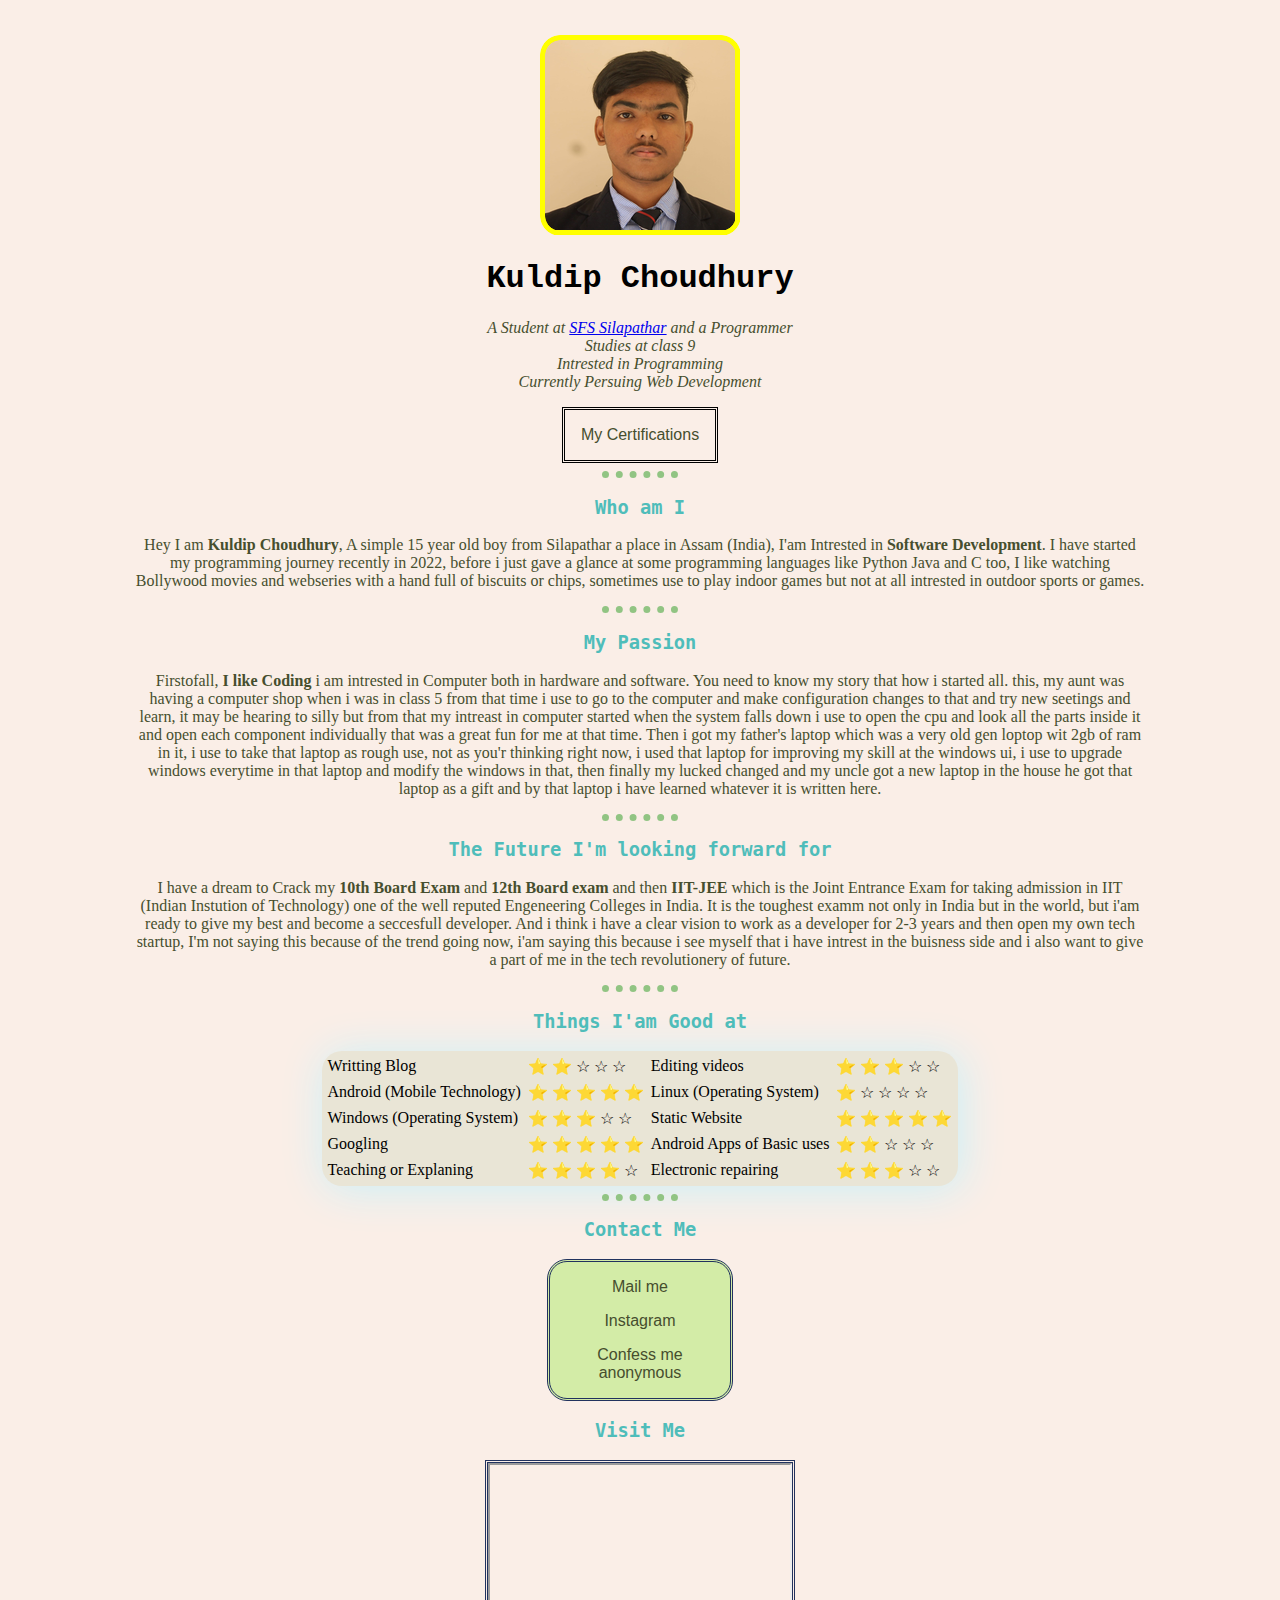
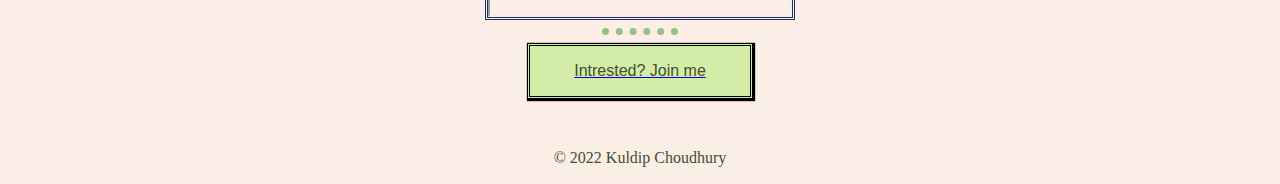
<file: index.html>
<!DOCTYPE html>
<html lang="en" dir="ltr">

<head>
  <meta charset="utf-8">
  <title>Know Kuldip Choudhury</title>
  <link rel="stylesheet" href="css/styles.css">
  <style>
    p {
      style=font-family: OCR A Std, monospace;
      color: #464E2E;
      text-align: center;
    }

    div.Profile_photo {
      text-align: center;
      margin-top: 35px;
    }

    h1 {
      text-align: center;
    }

    p {
      text-align: center;
      margin-right: 10%;
      margin-left: 10%;
    }

    div.Certificate_link {
      cursor: auto;
      border: 1px 1px 1px 1px ;
      margin: auto;
      border-color: black;
      border-style: double;
      max-width: 150px;
      font-family: sans-serif;
    }
    table {
      margin: auto;
      border: 1px black;
      border-style: none;
      border-radius: 20px;
      background-color: #E9E5D6;
      box-shadow: 3px 3px 43px #CAF0F8;
    }
    div.Contacters {
      border: 1px 1px 1px 1px ;
      margin: auto;
      border-color: #21325E;
      border-style: double;
      max-width: 180px;
      font-family: sans-serif;
      background-color: #D3ECA7;
      border-radius: 20px;
    }
    div.google_map {
      text-align: center;
      border: 1px 1px 1px 1px ;
      margin: auto;
      border-color: #21325E;
      border-style: double;
      max-width: 304px;
      max-height: 154px;
    }
    div.join {
      cursor: auto;
      border: 1px 1px 1px 1px ;
      margin: auto;
      margin-bottom: 50px;
      border-color: black;
      border-style: double;
      max-width: 220px;
      font-family: sans-serif;
      background-color: #D3ECA7;
      box-shadow: 1px 1px 1px 1px black;
    }

  </style>
</head>


<body>
  <div class="Profile_photo">
    <img src="profilepic_png.png" alt="Kuldip Profile Picture">
  </div>
  <h1 style="font-family:Andale Mono, monospace">Kuldip Choudhury</h1>
  <p><em> A Student at <a href=" https://www.sfssilapathar.com "> SFS Silapathar</a> and a Programmer <br>
      Studies at class 9 <br>
      Intrested in Programming <br>
      Currently Persuing Web Development </em></p>
  <div class="Certificate_link">
    <p><a style="  text-decoration: none; color: #464e2e;" href="Certification.html">My Certifications</a></p>
  </div>
  <hr>
  <h3>Who am I</h3>
  <p>Hey I am <strong>Kuldip Choudhury</strong>, A simple 15 year old boy from Silapathar a place in Assam (India), I'am Intrested in <strong>Software Development</strong>.
    I have started my programming journey recently in 2022, before i just gave a glance at some programming languages like
    Python Java and C too, I like watching Bollywood movies and webseries with a hand full of biscuits or chips, sometimes
    use to play indoor games but not at all intrested in outdoor sports or games.
    <hr>
  <h3> My Passion </h3>
  <p>Firstofall, <strong>I like Coding</strong> i am intrested in Computer both in hardware and software. You need to know my story that how i started all.
    this, my aunt was having a computer shop when i was in class 5 from that time i use to go to the computer and make configuration
    changes to that and try new seetings and learn, it may be hearing to silly but from that my intreast in computer started when the
    system falls down i use to open the cpu and look all the parts inside it and open each component individually that was a great fun
    for me at that time. Then i got my father's laptop which was a very old gen loptop wit 2gb of ram in it, i use to take that laptop as
    rough use, not as you'r thinking right now, i used that laptop for improving my skill at the windows ui, i use to upgrade windows everytime
    in that laptop and modify the windows in that, then finally my lucked changed and my uncle got a new laptop in the house he got that laptop
    as a gift and by that laptop i have learned whatever it is written here.</p>
  <hr>
  <h3> The Future I'm looking forward for</h3>
  <p>I have a dream to Crack my <strong>10th Board Exam</strong> and <strong>12th Board exam</strong> and then <strong>IIT-JEE</strong> which is the Joint Entrance Exam for taking admission in IIT (Indian Instution of Technology)
    one of the well reputed Engeneering Colleges in India. It is the toughest examm not only in India but in the world, but i'am ready to give my best and become a seccesfull developer. And i think i have a clear vision to work as a developer for 2-3
    years and then open my own tech startup, I'm not saying this because of the trend going now, i'am saying this because i see myself that i have intrest in the buisness side
    and i also want to give a part of me in the tech revolutionery of future.</p>
  <hr>



  <h3> Things I'am Good at </h3>
  <table cellspacing="5">

    <tr>
      <td>Writting Blog</td>
      <td> &#11088 &#11088 &#x2606 &#x2606 &#x2606 </td>

      <td>Editing videos</td>
      <td> &#11088 &#11088 &#11088 &#x2606 &#x2606 </td>
    </tr>
    <tr>
      <td>Android (Mobile Technology)</td>
      <td> &#11088 &#11088 &#11088 &#11088 &#11088 </td>

      <td>Linux (Operating System)</td>
      <td> &#11088 &#x2606 &#x2606 &#x2606 &#x2606 </td>
    </tr>
    <tr>
      <td>Windows (Operating System)</td>
      <td> &#11088 &#11088 &#11088 &#x2606 &#x2606 </td>

      <td>Static Website</td>
      <td> &#11088 &#11088 &#11088 &#11088 &#11088 </td>
    </tr>
    <tr>
      <td>Googling</td>
      <td> &#11088 &#11088 &#11088 &#11088 &#11088 </td>

      <td>Android Apps of Basic uses</td>
      <td> &#11088 &#11088 &#x2606 &#x2606 &#x2606 </td>
    </tr>
    <tr>
      <td>Teaching or Explaning</td>
      <td> &#11088 &#11088 &#11088 &#11088 &#x2606 </td>

      <td>Electronic repairing</td>
      <td> &#11088 &#11088 &#11088 &#x2606 &#x2606 </td>
    </tr>
  </table>

  <hr>
  <h3>Contact Me</h3>
  <div class="Contacters">
     <p><a style="  text-decoration: none; color: #464e2e;" href="mailto:kuldip.c2007@gmail.com"> Mail me </a> <br></p>
     <p><a style="  text-decoration: none; color: #464e2e;" href="https://instagram.com/kuldip_choudhury69?utm_medium=copy_link">Instagram</a> <br></p>
     <p><a style="  text-decoration: none; color: #464e2e;" href="https://www.confessout.com/kuldip69">Confess me anonymous</a> <br></p>
  </div>
  <h3>Visit Me</h3>
  <div class="google_map">
  <iframe
    src="https://www.google.com/maps/embed?pb=!1m18!1m12!1m3!1d14143.616137771649!2d94.7189111707756!3d27.596504691983544!2m3!1f0!2f0!3f0!3m2!1i1024!2i768!4f13.1!3m3!1m2!1s0x3740ecce868ecd17%3A0xeae10b8c240827cc!2sSilapathar%2C%20Assam%20787059!5e0!3m2!1sen!2sin!4v1644397917193!5m2!1sen!2sin"
    width="300" height="150" style=;" loading:""> </iframe>
  </div>
  <hr>
  <div class="join">
  <a href="getintouch.html">
    <p> Intrested? Join me<p>
  </a>
  </div>
  <footer>
    <p>© 2022 Kuldip Choudhury</p>
  </footer>
</body>

</html>
</file>
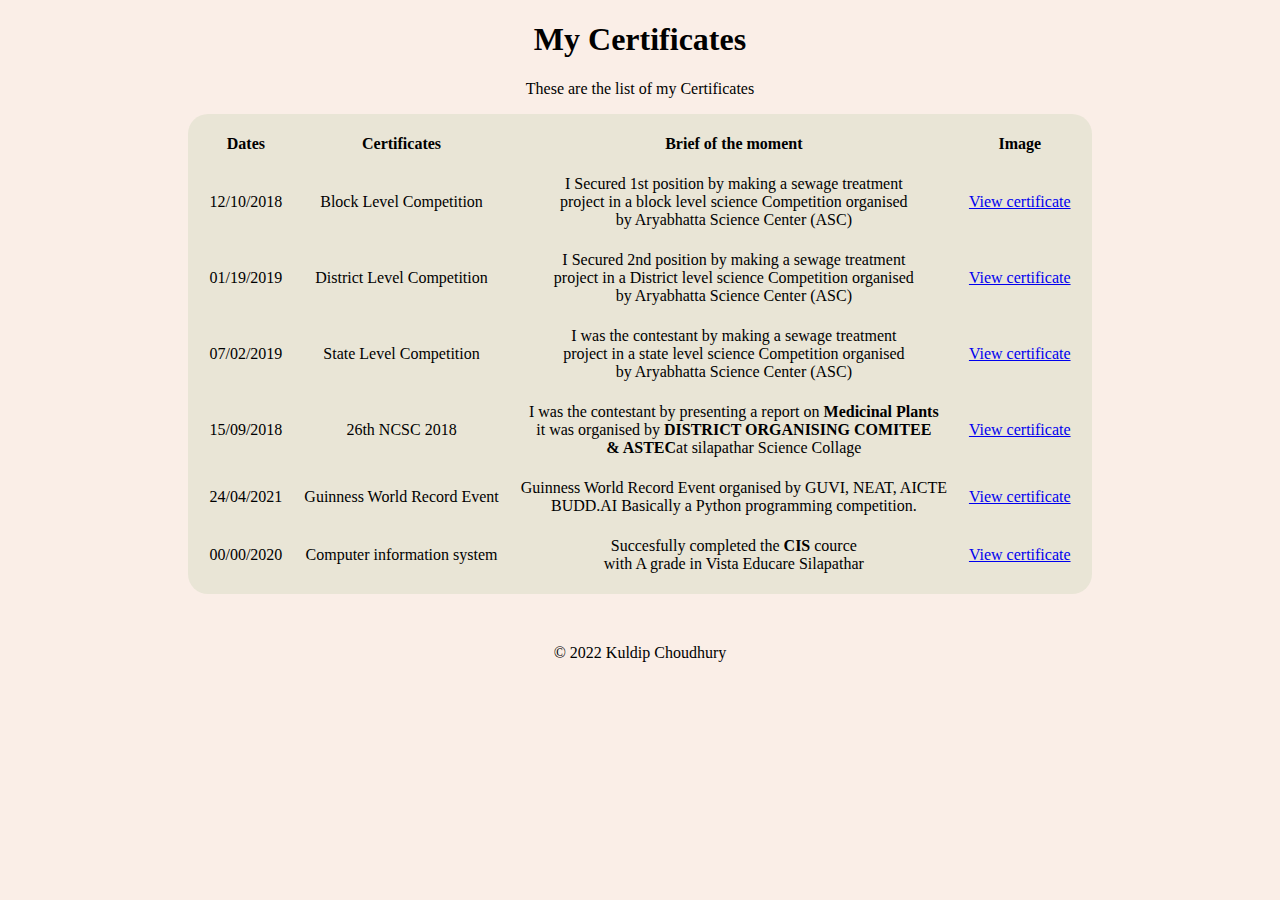
<file: Certification.html>
<!DOCTYPE html>
<html lang="en" dir="ltr">
  <head>
    <meta charset="utf-8">
    <title>Certification</title>
    <link rel="stylesheet" href="css/styles.css">

    <style media="screen">
      h1 {
        text-align: center;
      }
      body{
        text-align: center;
      }
      table{
        margin: auto;
        border: 1px black;
        border-style: none;
        border-radius: 20px;
        background-color: #E9E5D6;
        margin-bottom: 50px;
      }

    </style>

  </head>
  <body>
    <h1> My Certificates </h1>
    <p>These are the list of my Certificates</p>
    <table cellspacing="20">
      <thead>
        <tr>
          <th>Dates</th>
          <th>Certificates</th>
          <th>Brief of the moment</th>
          <th>Image</th>
      </thead>
      <tbody>
        <tr>
          <td>12/10/2018</td>
          <td>Block Level Competition</td>
          <td>I Secured 1st position by making a sewage treatment<br/>
              project in a block level science Competition organised <br/>
              by Aryabhatta Science Center (ASC)</td>
          <td> <a href="\Certificate images\WhatsApp Image 2022-02-09 at 11.08.38 AM (3).jpeg">View certificate</a></td>
        </tr>
        <tr>
          <td>01/19/2019</td>
          <td>District Level Competition</td>
          <td>I Secured 2nd position by making a sewage treatment<br/>
              project in a District level science Competition organised <br/>
              by Aryabhatta Science Center (ASC)</td>
          <td> <a href="\Certificate images\WhatsApp Image 2022-02-09 at 11.08.38 AM (2).jpeg">View certificate</a></td>
        </tr>
        <tr>
          <td>07/02/2019</td>
          <td>State Level Competition</td>
          <td>I was the contestant by making a sewage treatment<br/>
              project in a state level science Competition organised <br/>
              by Aryabhatta Science Center (ASC)</td>
          <td> <a href="\Certificate images\WhatsApp Image 2022-02-09 at 11.08.38 AM (4).jpeg">View certificate</a></td>
        </tr>
        <tr>
          <td>15/09/2018</td>
          <td>26th NCSC 2018</td>
          <td>I was the contestant by presenting a report on <strong>Medicinal Plants</strong><br/>
              it was organised by <strong>DISTRICT ORGANISING COMITEE<br/>
              & ASTEC</strong>at silapathar Science Collage</td>
          <td> <a href="\Certificate images\WhatsApp Image 2022-02-09 at 11.42.11 AM.jpeg">View certificate</a></td>
        </tr>
        <tr>
          <td>24/04/2021</td>
          <td>Guinness World Record Event</td>
          <td>Guinness World Record Event organised by GUVI, NEAT, AICTE<br/>
              BUDD.AI Basically a Python programming competition.</td>
          <td> <a href="\Certificate images\WhatsApp Image 2022-02-09 at 11.08.38 AM (8).jpeg">View certificate</a></td>
        </tr>
        <tr>
          <td>00/00/2020</td>
          <td>Computer information system</td>
          <td>Succesfully completed the <strong>CIS</strong> cource<br/>
              with A grade in Vista Educare Silapathar</td>
          <td> <a href="\Certificate images\WhatsApp Image 2022-02-09 at 11.08.38 AM (9).jpeg">View certificate</a></td>
        </tr>

      </tbody>
    </table>
  <footer>
    <p>© 2022 Kuldip Choudhury</p>
  </footer>
  </body>
</html>
</file>
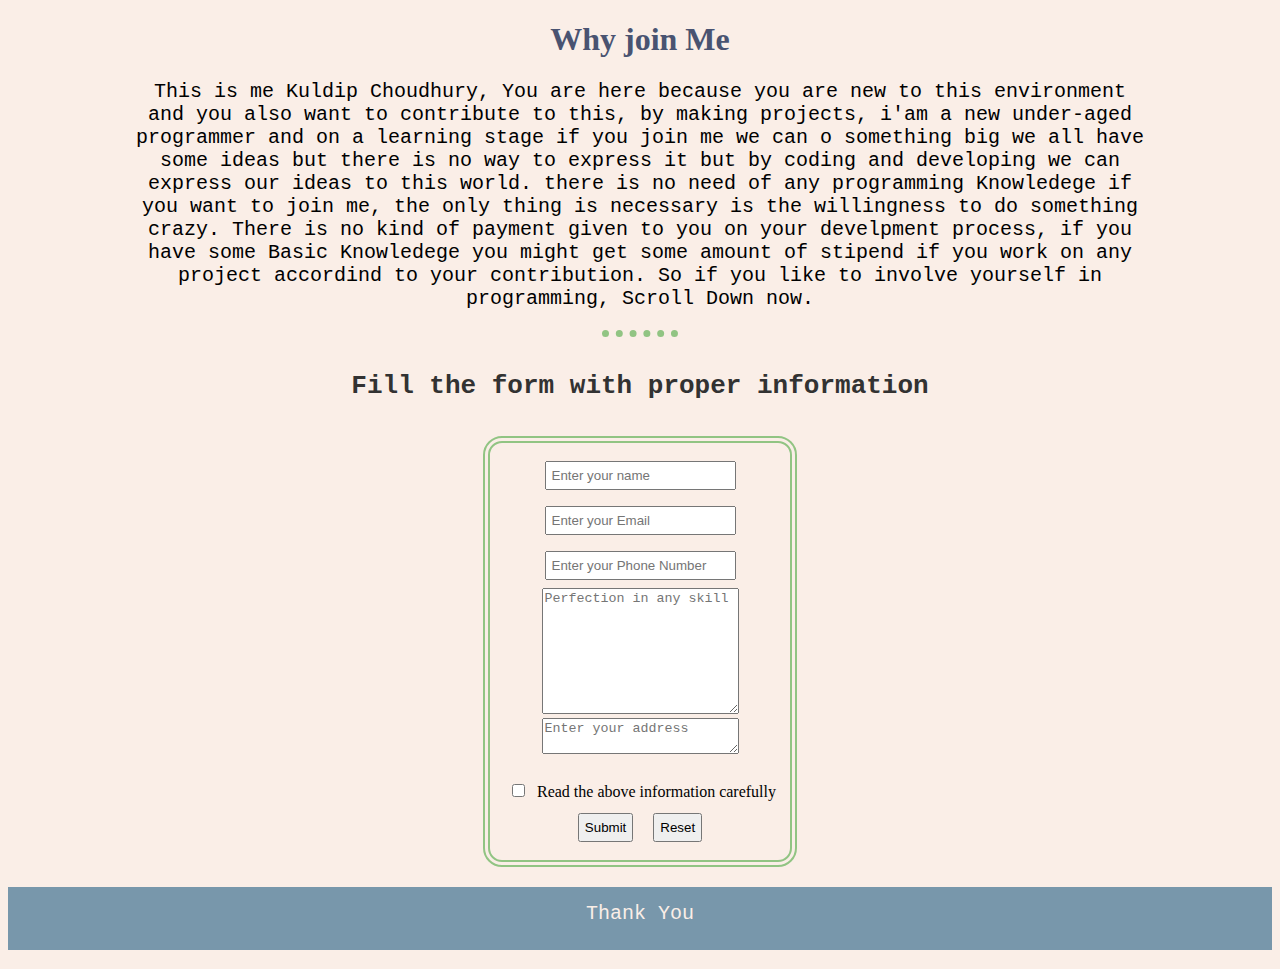
<file: getintouch.html>
<!DOCTYPE html>
<html lang="en" dir="ltr">
  <head>
    <meta charset="utf-8">
    <title>Join us</title>
    <link rel="stylesheet" href="css/styles.css">

<style>

h1 {
  color: #495371;
  text-align: center;
}
p {
  font-family: monospace;
  text-align: center;
  margin: 10px 10% 20px 10%;
  font-size: 20px;
  border: 10px;
}
h4 {
  color: #323232;
  font-family: OCR A Std, monospace;
  font-size: 26px;
  text-align: center;
}
form {
  margin: auto;
  margin-bottom: 20px;
  border: 2mm double #91C483;
  max-width: 280px;
  border-radius: 19px;
  padding: 10px;
  text-align: center;
}
input {
  margin: 8px;
  padding: 5px;
}
footer {
    display: flex;
    justify-content: center;
    padding: 5px;
    background-color: #7897AB;
    color: #faeee7;
}
</style>

  </head>
  <body>
  </body>
<h1>Why join Me</h1>
<p>This is me Kuldip Choudhury, You are here because you are new to this environment and you also want
  to contribute to this, by making projects, i'am a new under-aged programmer and on a learning stage if
  you join me we can o something big we all have some ideas but there is no way to express it but by
  coding and developing we can express our ideas to this world. there is no need of any programming
  Knowledege if you want to join me, the only thing is necessary is the willingness to do something
  crazy. There is no kind of payment given to you on your develpment process, if you have some Basic
  Knowledege you might get some amount of stipend if you work on any project accordind to your
  contribution. So if you like to involve yourself in programming, Scroll Down now. <br>  </p>

<hr>


      <h4>Fill the form with proper information</h4>
      <form action="mailto:kuldip.c2007@gmail.com" method="post" enctype="text/plain">

      <input type="text" name="User Name " placeholder="Enter your name" value="">
<br>
      <input type="email" name="User Email " placeholder="Enter your Email"value="">
<br>
      <input type="number" name="User Phone Number" placeholder="Enter your Phone Number" value="">
<br>
      <textarea name="User Skill " rows="8" cols="22" placeholder="Perfection in any skill"></textarea><br>

      <textarea name="User Address " rows="2" cols="22" placeholder="Enter your address"></textarea><br>
<br>
<input type="checkbox" name="Terms Checked " value="">
<label for="">Read the above information carefully</label>
<input type="submit" name="" value="Submit">
<input type="reset" name="" value="Reset">

    </form>
    <footer>
      <p>Thank You</p>
    </footer>
  </body>
</html>
</file>
<file: css/styles.css>
body {
  background-color: #FAEEE7;
}
hr {
  border-style: none none dotted none;
  border-width: 0.45em;
  width: 6%;
  border-bottom-color: #91C483;
}
h3 {
  color: #4FBDBA;
  font-family: DejaVu Sans Mono, monospace;
  text-align: center;
}
h1 {
  font-family: Georgia, serif
}
</file>
